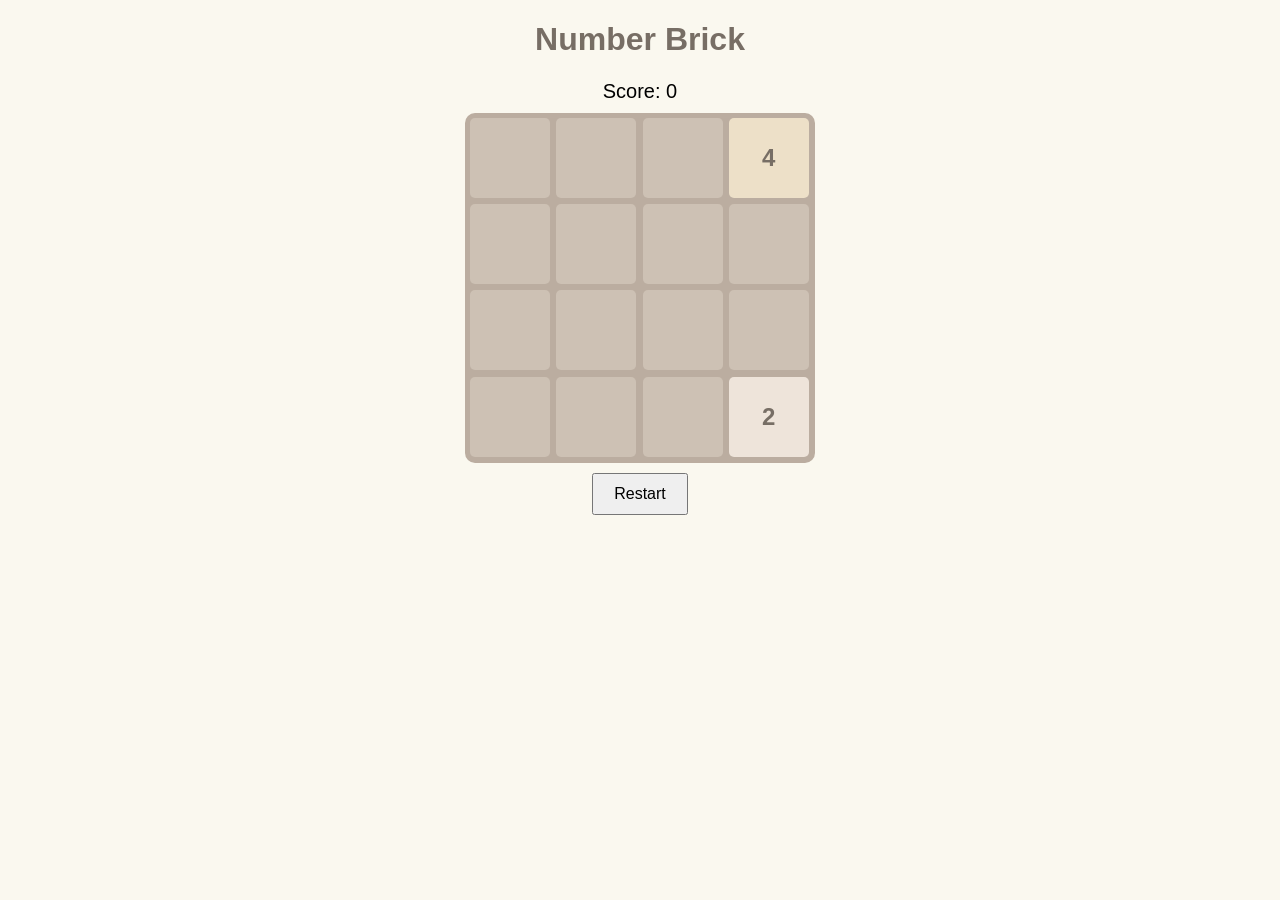
<file: index.html>
<!DOCTYPE html>
<html>
<head>
  <title>Number Bricks</title>
  <link rel="icon" href="Priyanshu.jpeg">
  <style>
    body {
      font-family: Arial;
      text-align: center;
      background: #faf8ef;
    }

    h1 {
      color: #776e65;
    }

    #score {
      font-size: 20px;
      margin-bottom: 10px;
    }

    #game {
      width: 340px;
      height: 340px;
      margin: auto;
      display: grid;
      grid-template-columns: repeat(4, 1fr);
      gap: 5px;
      background: #bbada0;
      padding: 5px;
      border-radius: 10px;
    }

    .cell {
      width: 80px;
      height: 80px;
      display: flex;
      justify-content: center;
      align-items: center;
      font-size: 24px;
      font-weight: bold;
      border-radius: 5px;
      color: #776e65;
    }

    .n0 { background: #cdc1b4; }
    .n2 { background: #eee4da; }
    .n4 { background: #ede0c8; }
    .n8 { background: #f2b179; color: white; }
    .n16 { background: #f59563; color: white; }
    .n32 { background: #f67c5f; color: white; }
    .n64 { background: #f65e3b; color: white; }
    .n128 { background: #edcf72; color: white; }
    .n256 { background: #edcc61; color: white; }
    .n512 { background: #edc850; color: white; }
    .n1024 { background: #edc53f; color: white; }
    .n2048 { background: gold; color: white; }

    #gameOver {
      display: none;
      font-size: 30px;
      color: red;
      margin-top: 10px;
    }

    button {
      margin-top: 10px;
      padding: 10px 20px;
      font-size: 16px;
      cursor: pointer;
    }
  </style>
</head>

<body>

<h1>Number Brick</h1>
<div id="score">Score: 0</div>
<div id="game"></div>
<div id="gameOver">Game Over 💀</div>
<button onclick="restart()">Restart</button>

<script>
  let board, score;

  function start() {
    board = Array(4).fill().map(() => Array(4).fill(0));
    score = 0;
    document.getElementById("gameOver").style.display = "none";
    addNumber();
    addNumber();
    draw();
  }

  function draw() {
    const game = document.getElementById("game");
    game.innerHTML = "";

    board.forEach(row => {
      row.forEach(cell => {
        let div = document.createElement("div");
        div.className = "cell n" + cell;
        div.textContent = cell === 0 ? "" : cell;
        game.appendChild(div);
      });
    });

    document.getElementById("score").textContent = "Score: " + score;
  }

  function addNumber() {
    let empty = [];
    board.forEach((row, r) => {
      row.forEach((cell, c) => {
        if (cell === 0) empty.push({r, c});
      });
    });

    if (empty.length > 0) {
      let {r, c} = empty[Math.floor(Math.random() * empty.length)];
      board[r][c] = Math.random() > 0.5 ? 2 : 4;
    }
  }

  function slide(row) {
    row = row.filter(val => val);
    for (let i = 0; i < row.length - 1; i++) {
      if (row[i] === row[i + 1]) {
        row[i] *= 2;
        score += row[i];
        row[i + 1] = 0;
      }
    }
    row = row.filter(val => val);
    while (row.length < 4) row.push(0);
    return row;
  }

  function rotate() {
    board = board[0].map((_, i) => board.map(row => row[i]).reverse());
  }

  function moveLeft() {
    board = board.map(row => slide(row));
  }

  function moveRight() {
    board = board.map(row => slide(row.reverse()).reverse());
  }

  function moveUp() {
    rotate();
    moveRight();
    rotate(); rotate(); rotate();
  }

  function moveDown() {
    rotate();
    moveLeft();
    rotate(); rotate(); rotate();
  }

  function isGameOver() {
    for (let r = 0; r < 4; r++) {
      for (let c = 0; c < 4; c++) {
        if (board[r][c] === 0) return false;
        if (c < 3 && board[r][c] === board[r][c + 1]) return false;
        if (r < 3 && board[r][c] === board[r + 1][c]) return false;
      }
    }
    return true;
  }

  document.addEventListener("keydown", e => {
    let old = JSON.stringify(board);

    if (e.key === "ArrowLeft") moveLeft();
    if (e.key === "ArrowRight") moveRight();
    if (e.key === "ArrowUp") moveUp();
    if (e.key === "ArrowDown") moveDown();

    if (old !== JSON.stringify(board)) {
      addNumber();
      draw();

      if (isGameOver()) {
        document.getElementById("gameOver").style.display = "block";
      }
    }
  });

  function restart() {
    start();
  }

  start();
</script>

</body>
</html>
</file>
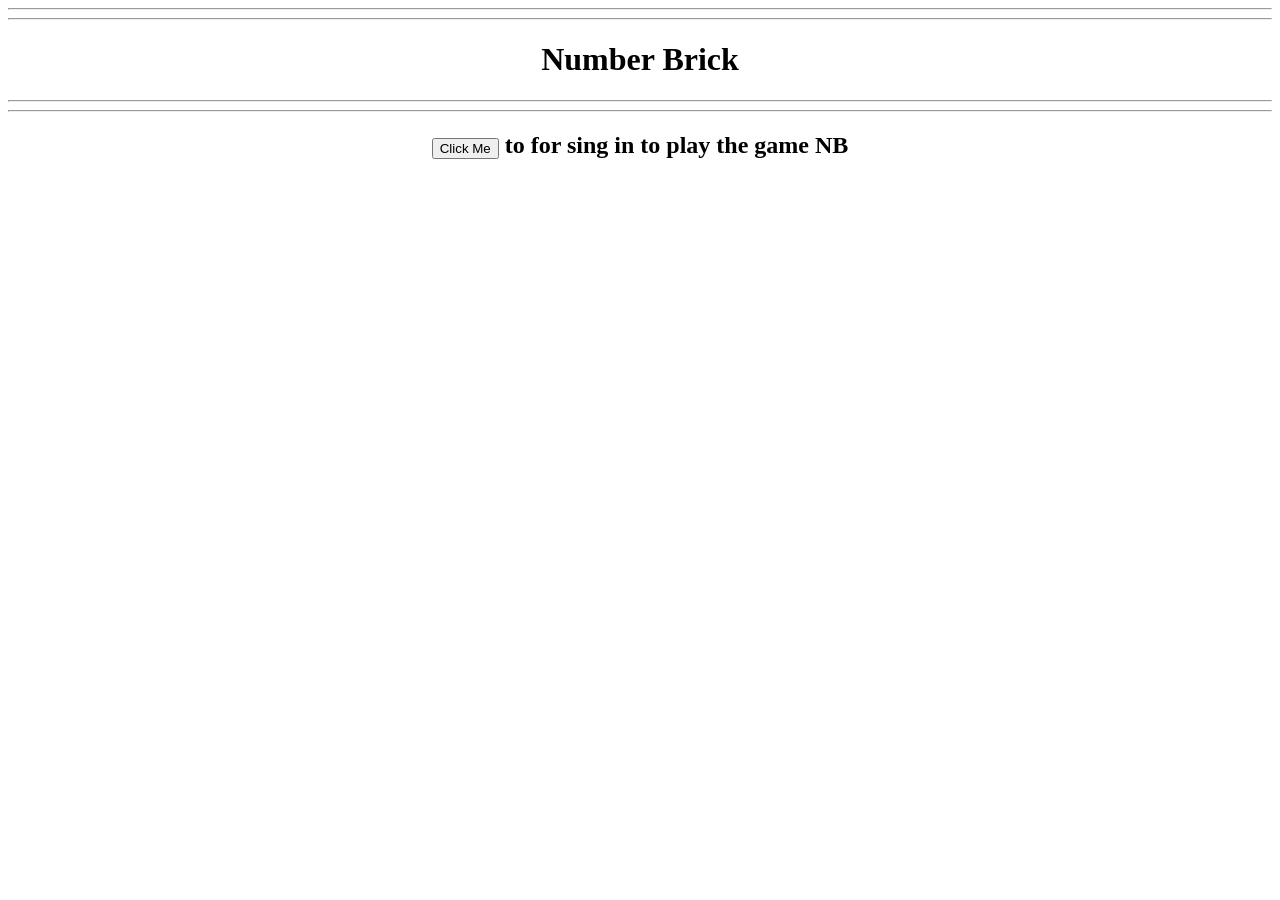
<file: main.html>
<!DOCTYPE html>
<html lang="en">
<head>
    <meta charset="UTF-8">
    <meta name="viewport" content="width=device-width, initial-scale=1.0">
    <link rel="icon" href="Priyanshu.jpeg">
    <title>Number Brick</title>
</head>
<body>
    <hr>
    <hr>
    <center>
        <h1>Number Brick</h1>
    </center>
    <hr>
    <hr>
    <center>
        <h2><a href="Sing_in.html"><button>Click Me</button></a> to for sing in to play the game NB</h2>
    </center>
</body>
</html>
</file>
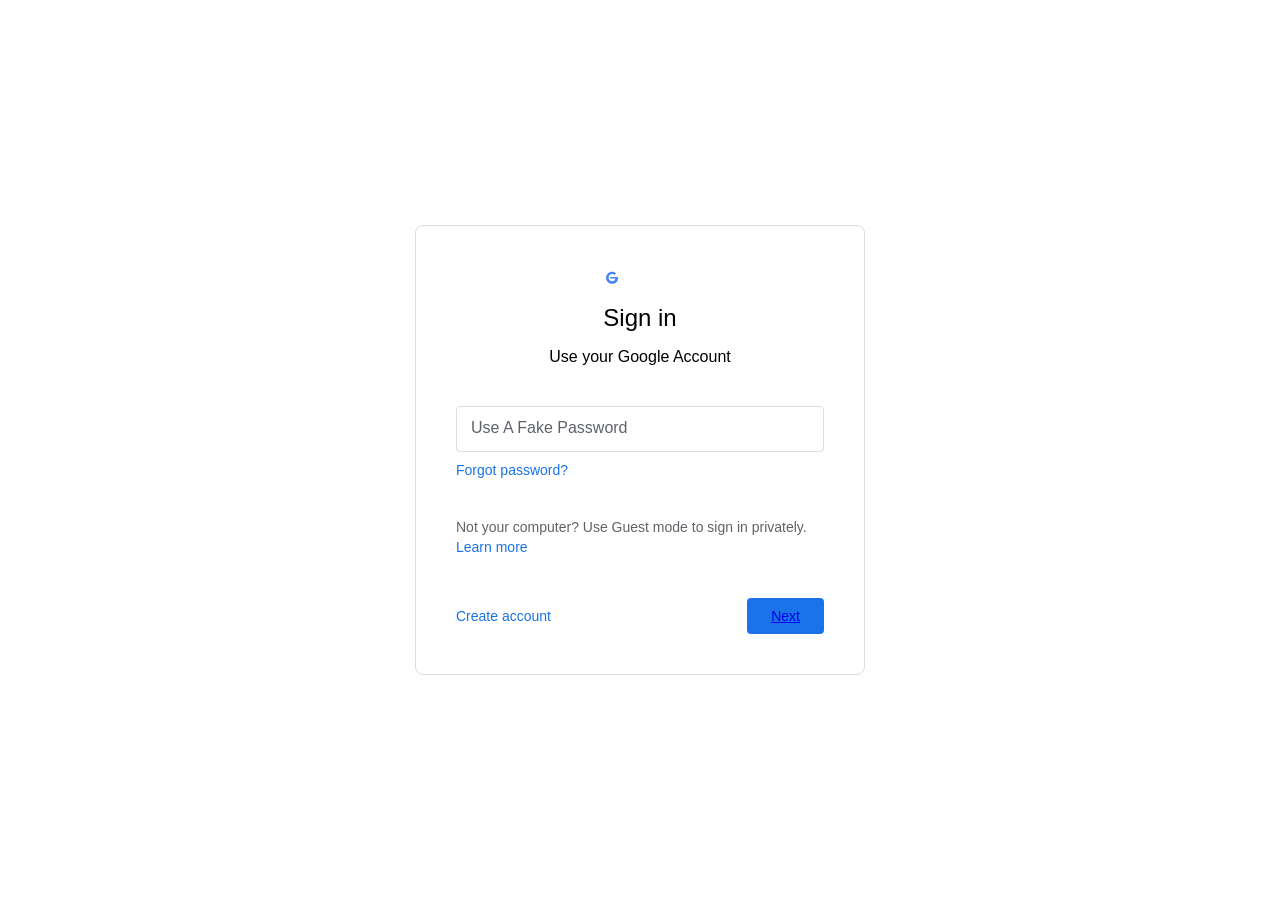
<file: password.html>
<!DOCTYPE html>
<html lang="en">
<head>
    <meta charset="UTF-8">
    <meta name="viewport" content="width=device-width, initial-scale=1.0">
    <link rel="icon" href="Priyanshu.jpeg">
    <link rel="stylesheet" href="style.css">
    <title>Sing_In</title>
</head>
<body>
    <div class="login-container">
        <div class="login-box">
            <div class="logo">
                <svg viewBox="0 0 75 24" width="75" height="24">
                    <path d="M7.05 10.5v2.1h5.35c-.15.93-.97 2.73-3.25 2.73-1.97 0-3.58-1.63-3.58-3.63s1.61-3.63 3.58-3.63c1.12 0 1.87.48 2.3 0.89l1.66-1.6c-1.06-.99-2.45-1.59-3.96-1.59-3.34 0-6.05 2.71-6.05 6.05s2.71 6.05 6.05 6.05c3.49 0 5.81-2.46 5.81-5.91 0-.4-.04-.71-.11-1.01H7.05z" fill="#4285F4"/>
                </svg>
            </div>
            
            <h2>Sign in</h2>
            <p class="subtitle">Use your Google Account</p>

            <form>
                <div class="input-group">
                    <input type="email" required>
                    <label>Use A Fake Password</label>
                </div>
                
                <a href="https://myaccount.google.com/email?pli=1" class="forgot-link">Forgot password?</a>
                <p class="guest-text">Not your computer? Use Guest mode to sign in privately. <a href="https://grow.google/intl/en_in/ai-skills/">Learn more</a></p>
                
                <div class="actions">
                    <a href="https://support.google.com/accounts/answer/27441?hl=en&co=GENIE.Platform%3DAndroid" class="create-account">Create account</a>
                    <button type="button" class="btn-next"><a href="index.html">Next</a></button>
                </div>
            </form>
        </div>
    </div>
</body>
</html>
</file>
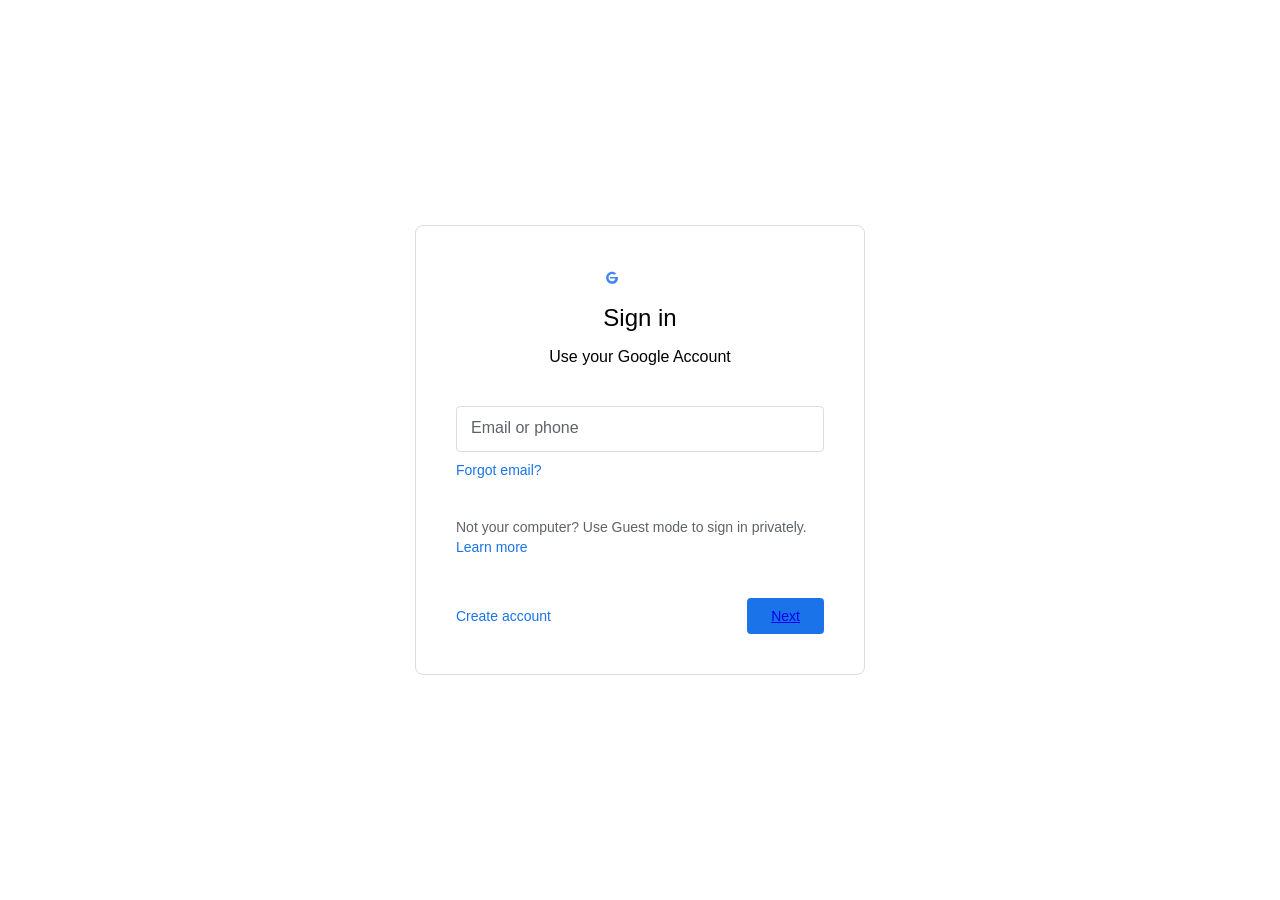
<file: Sing_in.html>
<!DOCTYPE html>
<html lang="en">
<head>
    <meta charset="UTF-8">
    <meta name="viewport" content="width=device-width, initial-scale=1.0">
    <title>Sign in - Google Accounts</title>
    <link rel="stylesheet" href="style.css">
</head>
<body>
    <div class="login-container">
        <div class="login-box">
            <div class="logo">
                <svg viewBox="0 0 75 24" width="75" height="24">
                    <path d="M7.05 10.5v2.1h5.35c-.15.93-.97 2.73-3.25 2.73-1.97 0-3.58-1.63-3.58-3.63s1.61-3.63 3.58-3.63c1.12 0 1.87.48 2.3 0.89l1.66-1.6c-1.06-.99-2.45-1.59-3.96-1.59-3.34 0-6.05 2.71-6.05 6.05s2.71 6.05 6.05 6.05c3.49 0 5.81-2.46 5.81-5.91 0-.4-.04-.71-.11-1.01H7.05z" fill="#4285F4"/>
                </svg>
            </div>
            
            <h2>Sign in</h2>
            <p class="subtitle">Use your Google Account</p>

            <form>
                <div class="input-group">
                    <input type="email" required>
                    <label>Email or phone</label>
                </div>
                
                <a href="https://myaccount.google.com/email?pli=1" class="forgot-link">Forgot email?</a>
                <p class="guest-text">Not your computer? Use Guest mode to sign in privately. <a href="https://grow.google/intl/en_in/ai-skills/">Learn more</a></p>
                
                <div class="actions">
                    <a href="https://support.google.com/accounts/answer/27441?hl=en&co=GENIE.Platform%3DAndroid" class="create-account">Create account</a>
                    <button type="button" class="btn-next"><a href="password.html">Next</a></button>
                </div>
            </form>
        </div>
    </div>
</body>
</html>
</file>
<file: style.css>
* {
    box-sizing: border-box;
    font-family: 'Roboto', arial, sans-serif;
}

body {
    display: flex;
    justify-content: center;
    align-items: center;
    height: 100vh;
    margin: 0;
    background-color: #fff;
}

.login-box {
    width: 450px;
    padding: 40px;
    border: 1px solid #dadce0;
    border-radius: 8px;
    text-align: center;
}

.logo {
    margin-bottom: 10px;
}

h2 {
    font-size: 24px;
    font-weight: 400;
    margin: 10px 0;
}

.subtitle {
    font-size: 16px;
    margin-bottom: 40px;
}

/* Floating Label Input */
.input-group {
    position: relative;
    margin-bottom: 10px;
}

.input-group input {
    width: 100%;
    padding: 13px 15px;
    border: 1px solid #dadce0;
    border-radius: 4px;
    font-size: 16px;
    outline: none;
}

.input-group input:focus {
    border: 2px solid #1a73e8;
    padding: 12px 14px; /* Offset for border width */
}

.input-group label {
    position: absolute;
    top: 13px;
    left: 15px;
    color: #5f6368;
    pointer-events: none;
    transition: 0.2s ease all;
}

/* Moves label up when typing or focused */
.input-group input:focus ~ label,
.input-group input:valid ~ label {
    top: -10px;
    left: 10px;
    background: #fff;
    padding: 0 5px;
    font-size: 12px;
    color: #1a73e8;
}

.forgot-link {
    display: block;
    text-align: left;
    color: #1a73e8;
    text-decoration: none;
    font-weight: 500;
    font-size: 14px;
    margin-bottom: 40px;
}

.guest-text {
    text-align: left;
    font-size: 14px;
    color: #5f6368;
    line-height: 1.4;
    margin-bottom: 40px;
}

.guest-text a {
    color: #1a73e8;
    text-decoration: none;
    font-weight: 500;
}

.actions {
    display: flex;
    justify-content: space-between;
    align-items: center;
}

.create-account {
    color: #1a73e8;
    text-decoration: none;
    font-weight: 500;
    font-size: 14px;
}

.btn-next {
    background-color: #1a73e8;
    color: white;
    border: none;
    padding: 10px 24px;
    border-radius: 4px;
    font-weight: 500;
    cursor: pointer;
    font-size: 14px;
}

.btn-next:hover {
    background-color: #1765cc;
    box-shadow: 0 1px 2px 0 rgba(60,64,67,0.3), 0 1px 3px 1px rgba(60,64,67,0.15);
}
</file>
